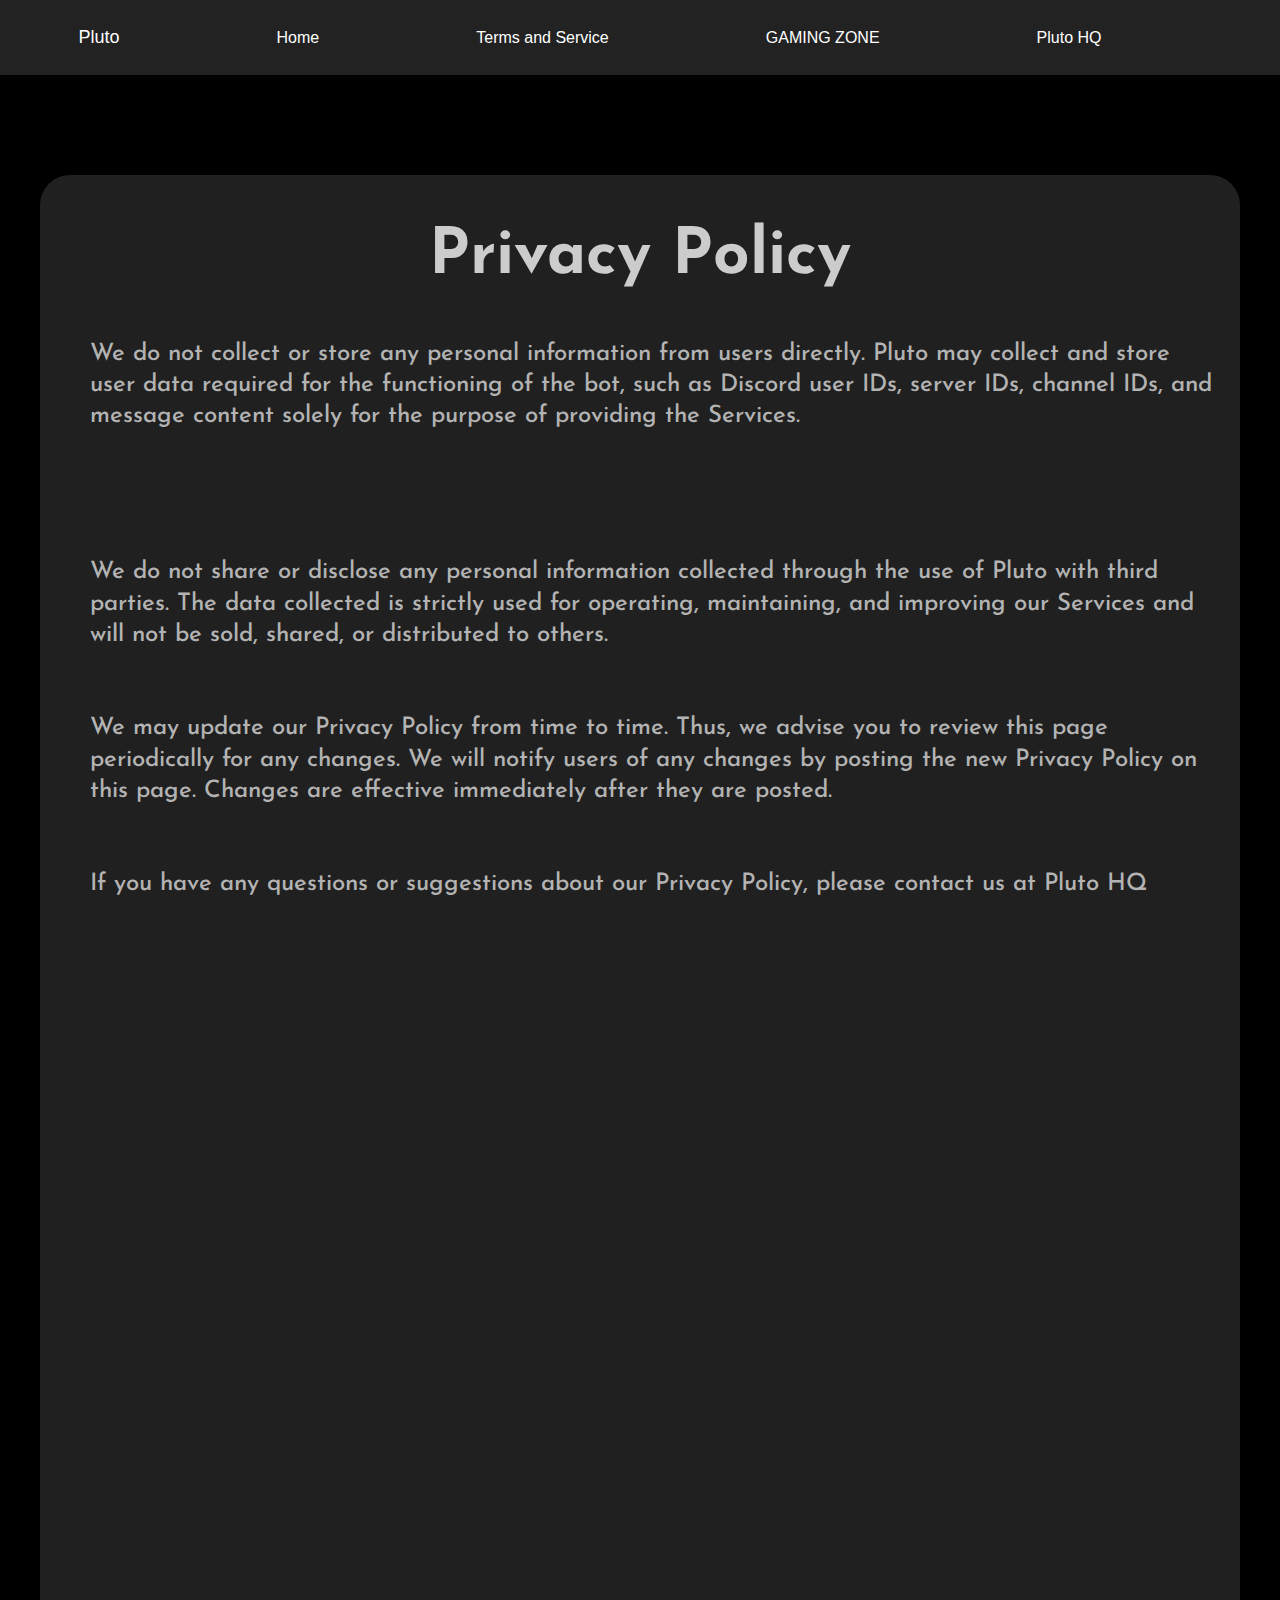
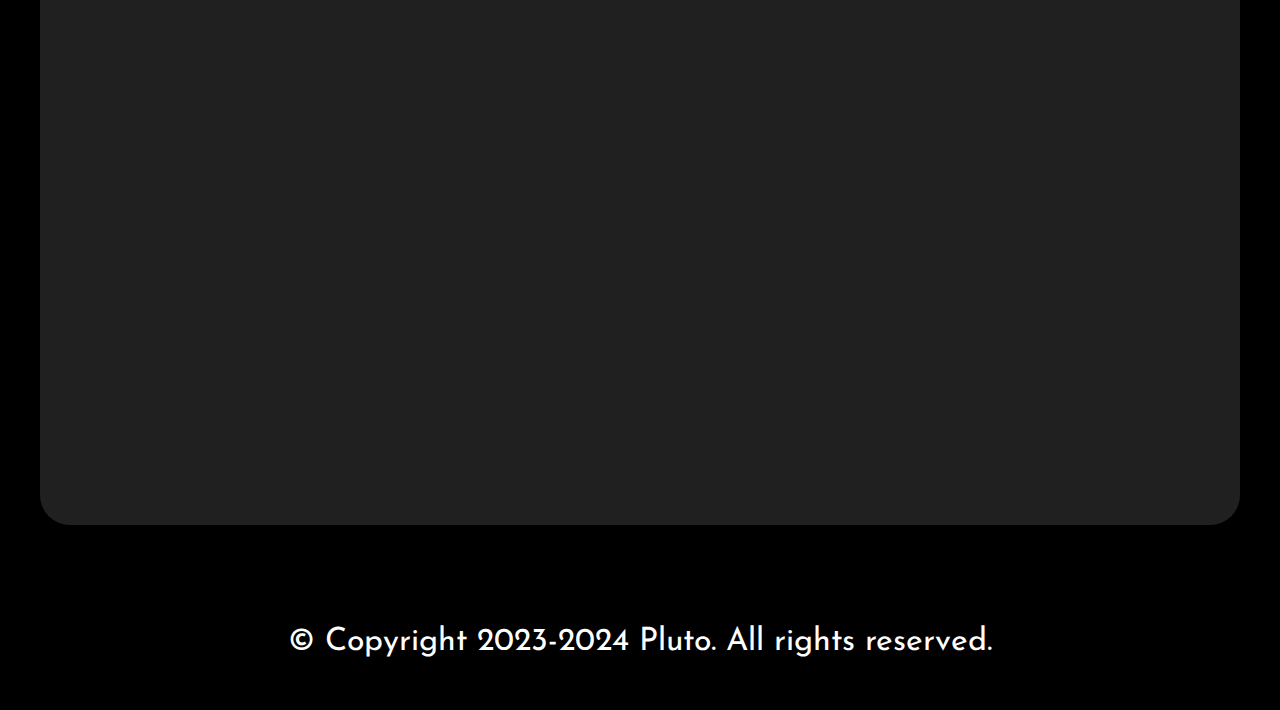
<file: privacy.html>
<!DOCTYPE html>
<html lang="en">
<head>
    <meta charset="UTF-8">
    <meta http-equiv="X-UA-Compatible" content="IE=edge">
    <meta name="viewport" content="width=device-width, initial-scale=1.0">
    <title>Privacy Policy</title>
    <link rel="icon" type="image/x-icon" href="assets/images/pluto.png">
    <link rel="stylesheet" href="assets/css/style.css">
</head>
<body>
    <header class="main-header dark-theme">

        <ul class="header-options">
    
             <li class="title"> Pluto </li>
            <li class="option"> <a href="index.html"> Home </a></li>
            <li class="option"> <a href="tos.html"> Terms and Service </a> </li>
            <li class="option"> <a href="https://discord.gg/Y4QwMPfDRP"> GAMING ZONE </a> </li>
            <li class="option"> <a href="https://discord.gg/WErJNEQF4K"> Pluto HQ </a> </li>
        </ul>
    
    </header>

    <header class="header-mobile dark-theme">
            <h3 class="title-mobile"> Pluto </h3>
    </header>

    <section id="terms-of-service">
        <div class="card">
            <h1 class="primary-heading">Privacy Policy</h1>
            <p class="paragraph">
                We do not collect or store any personal information from users directly. Pluto may collect and store user data required for the functioning of the bot, such as Discord user IDs, server IDs, channel IDs, and message content solely for the purpose of providing the Services.<br> <br>
                <br><br><br>
                We do not share or disclose any personal information collected through the use of Pluto with third parties. The data collected is strictly used for operating, maintaining, and improving our Services and will not be sold, shared, or distributed to others.

                <br><br><br>
                We may update our Privacy Policy from time to time. Thus, we advise you to review this page periodically for any changes. We will notify users of any changes by posting the new Privacy Policy on this page. Changes are effective immediately after they are posted.
                <br><br><br>
                If you have any questions or suggestions about our Privacy Policy, please contact us at Pluto HQ</p>
        </div>
    </section>
    <footer>
        <p class="footer-heading">© Copyright 2023-2024 Pluto. All rights reserved.</p>
    </footer>
</body>
</html>
</file>
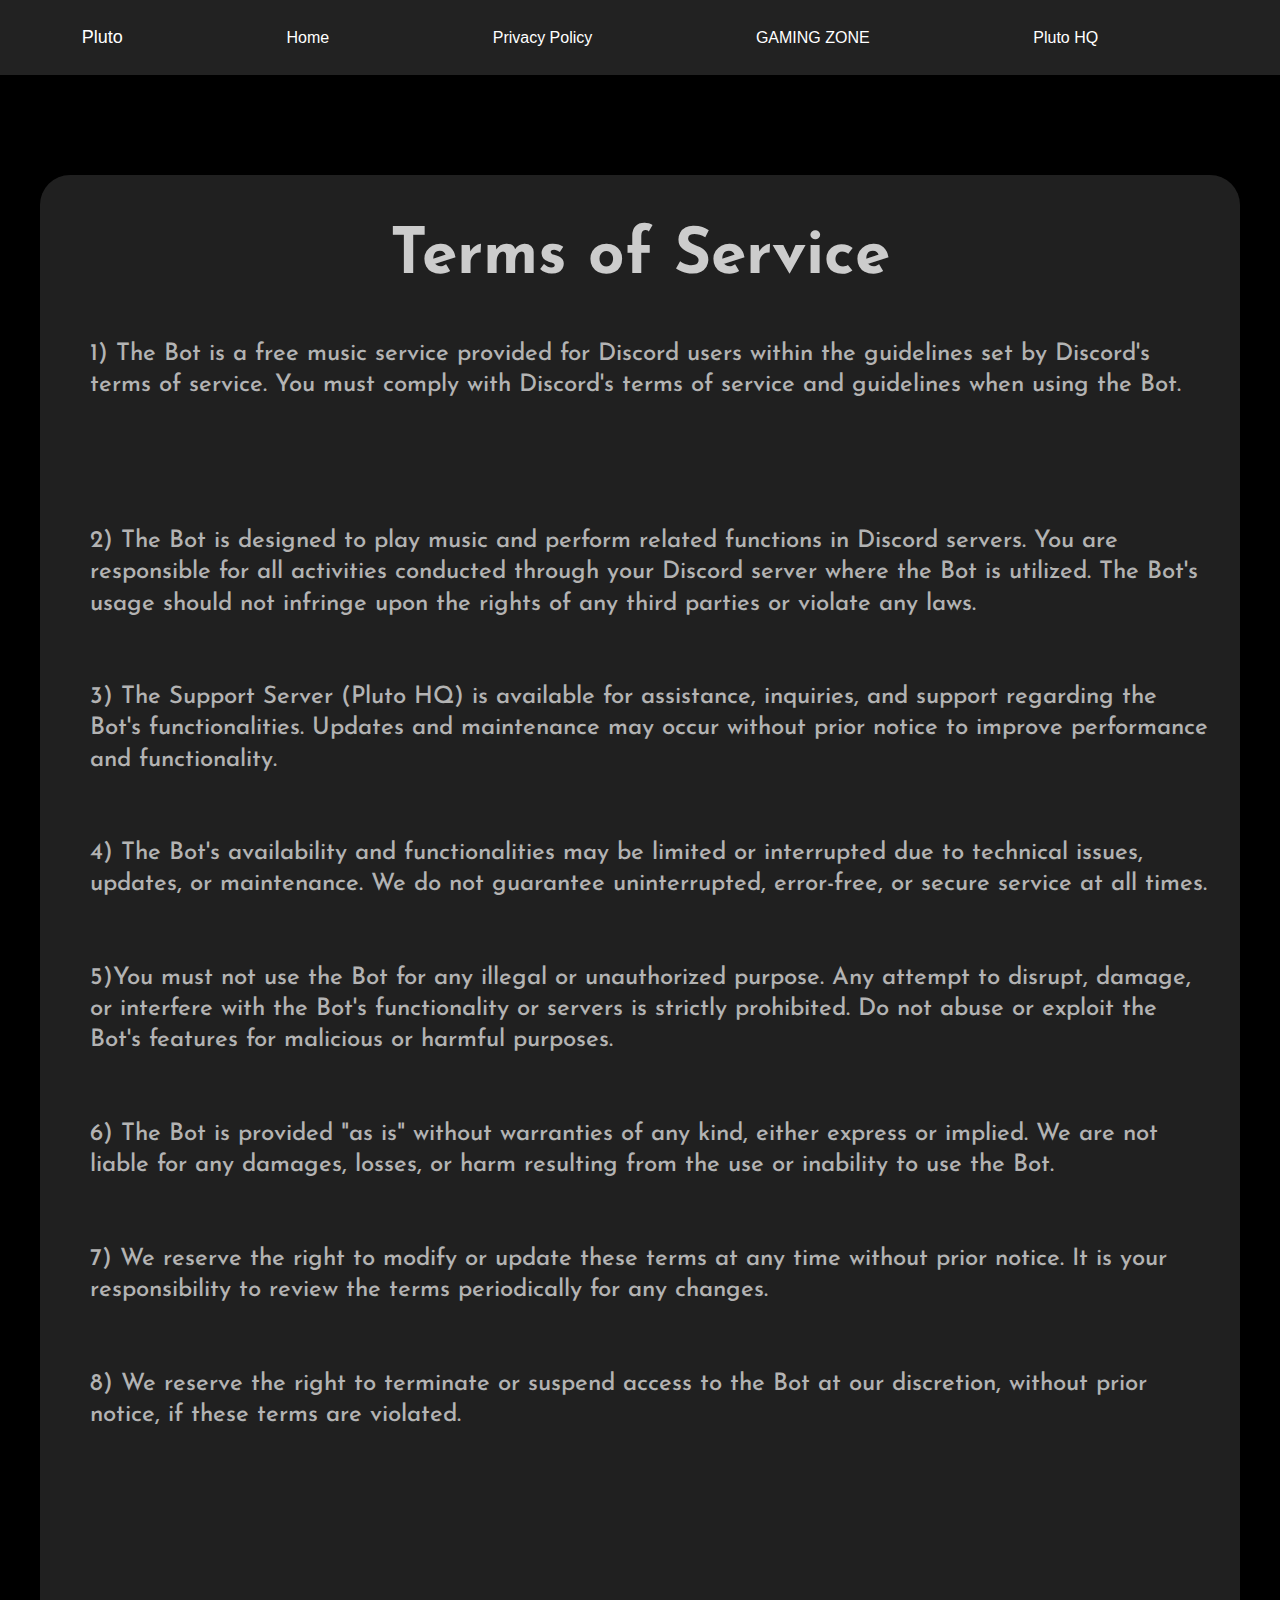
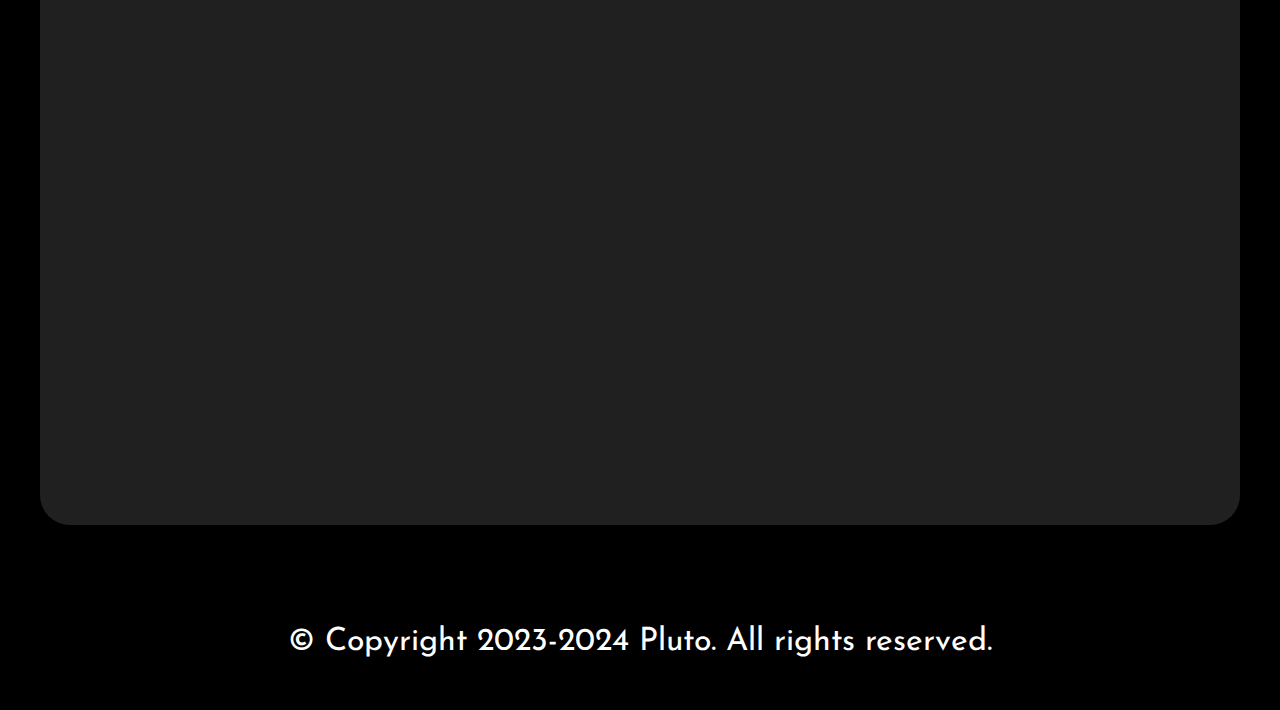
<file: tos.html>
<!DOCTYPE html>
<html lang="en">
<head>
    <meta charset="UTF-8">
    <meta http-equiv="X-UA-Compatible" content="IE=edge">
    <meta name="viewport" content="width=device-width, initial-scale=1.0">
    <title>Terms and Service</title>
    <link rel="icon" type="image/x-icon" href="assets/images/pluto.png">
    <link rel="stylesheet" href="assets/css/style.css">
</head>
<body>
    <header class="main-header dark-theme">

        <ul class="header-options">
    
             <li class="title"> Pluto </li>
            <li class="option"> <a href="index.html"> Home </a></li>
            <li class="option"> <a href="privacy.html"> Privacy Policy </a> </li>
            <li class="option"> <a href="https://discord.gg/Y4QwMPfDRP"> GAMING ZONE </a> </li>
            <li class="option"> <a href="https://discord.gg/WErJNEQF4K "> Pluto HQ </a> </li>
        </ul>
    
    </header>

    <header class="header-mobile dark-theme">
            <h3 class="title-mobile"> Pluto </h3>
    </header>

    <section id="terms-of-service">
        <div class="card">
            <h1 class="primary-heading">Terms of Service</h1>
            <p class="paragraph">
                1) The Bot is a free music service provided for Discord users within the guidelines set by Discord's terms of service.
                You must comply with Discord's terms of service and guidelines when using the Bot. <br> <br>
                <br><br><br>
                2) The Bot is designed to play music and perform related functions in Discord servers.
                You are responsible for all activities conducted through your Discord server where the Bot is utilized.
                The Bot's usage should not infringe upon the rights of any third parties or violate any laws.

                <br><br><br>
                3) The Support Server (Pluto HQ) is available for assistance, inquiries, and support regarding the Bot's functionalities.
                Updates and maintenance may occur without prior notice to improve performance and functionality.
                <br><br><br>
                4) The Bot's availability and functionalities may be limited or interrupted due to technical issues, updates, or maintenance.
                We do not guarantee uninterrupted, error-free, or secure service at all times.
                <br><br><br>
                5)You must not use the Bot for any illegal or unauthorized purpose.
                Any attempt to disrupt, damage, or interfere with the Bot's functionality or servers is strictly prohibited.
                Do not abuse or exploit the Bot's features for malicious or harmful purposes.
                <br><br><br>
                6) The Bot is provided "as is" without warranties of any kind, either express or implied.
                We are not liable for any damages, losses, or harm resulting from the use or inability to use the Bot.
                <br><br><br>
                7) We reserve the right to modify or update these terms at any time without prior notice.
                It is your responsibility to review the terms periodically for any changes.
                <br><br><br>
                8) We reserve the right to terminate or suspend access to the Bot at our discretion, without prior notice, if these terms are violated.
            </p>
        </div>
    </section>
    <footer>
        <p class="footer-heading">© Copyright 2023-2024 Pluto. All rights reserved.</p>
    </footer>
</body>
</html>
</file>
<file: assets/css/style.css>
@import url('https://fonts.googleapis.com/css2?family=Josefin+Sans:wght@500;700&display=swap');

::-webkit-scrollbar {
    width: 8px;
}

::-webkit-scrollbar-track {
    background: #000000;
}

::-webkit-scrollbar-thumb {
    background: #ffffff;
}

* {

    margin: 0;
    padding: 0;
    box-sizing: border-box;

}

body,html {

    width: 100%;
    min-height: 100%;
    background-color: #000000;

}

.main-header {

    width: 100%;
    height: 75px;
    background-color: #222222;
    display: block;

}

.main-header ul.header-options {

    width: 100%;
    height: 100%;
    list-style: none;
    display: flex;
    align-items: center;
    justify-content: space-around;
    padding-right: 100px;

}

.main-header ul.header-options li {
    display: inline-block;
}

.main-header ul.header-options li.title {

    font-size: 18px;
    color: #fff;
    font-family: Arial;
    cursor: pointer;

}

.header-mobile {

    width: 100%;
    height: 75px;
    background-color: #222222;
    text-align: center;
    display: none;
}

.title-mobile {
    font-size: 18px;
    color: #fff;
    font-family: Arial;
    cursor: pointer;
    padding-top: 30px;
}

a {
    text-decoration: none;
    font-size: 16px;
    color: #ffffff;
    font-family: Arial;
    cursor: pointer;
}

a:hover {
    font-size: 16px;
    color: #c5c5c5;
}


.card {
    margin-top: 100px;
    margin-bottom: 100px;
    height : 1950px;
    width: 1200px;
    border-radius: 30px;
    background-color: rgb(32, 32, 32);
    margin-left: auto;
    margin-right: auto;
}

.card .primary-heading {
    text-align: center;
    font-family: josefin sans;
    color: rgb(204, 204, 204);
    padding-top: 50px ;
    font-size: 4em;
}

.paragraph {
    font-family: josefin sans;
    color: rgb(179, 179, 179);
    margin-left: 50px;
    margin-right: 25px;
    padding-top: 50px;
    font-size: 1.5em;
    line-height: 1.3em;
    font-weight: 500;
}

.bold {
    font-weight: 700;
    color: white;
}

.footer-heading {
    text-align: center;
    font-family: josefin sans;
    color: white;
    margin-bottom: 50px;
    font-size: 2em;
    line-height: 35px;
}

@media only screen and (max-width: 1218px) {
    .card {
        margin-top: 100px;
        margin-bottom: 100px;
        height : 2050px;
        width: 1000px;
        border-radius: 30px;
        background-color: #333541;
        margin-left: auto;
        margin-right: auto;
    }
}

@media only screen and (max-width: 1012px) {
    .card {
        margin-top: 100px;
        margin-bottom: 100px;
        height : 2350px;
        width: 800px;
        border-radius: 30px;
        background-color: #333541;
        margin-left: auto;
        margin-right: auto;
    }
}

@media only screen and (max-width: 832px) {
    .card {
        margin-top: 100px;
        margin-bottom: 100px;
        height : 2950px;
        width: 600px;
        border-radius: 30px;
        background-color: #333541;
        margin-left: auto;
        margin-right: auto;
    }
    .card .primary-heading {
        font-size: 3.5em;
    }

    .footer-heading {
        font-size: 1.5em;
    }
}

@media only screen and (max-width: 626px) {
    .card {
        margin-top: 100px;
        margin-bottom: 100px;
        height : 3850px;
        width: 450px;
        border-radius: 30px;
        background-color: #333541;
        margin-left: auto;
        margin-right: auto;
    }

    .header-mobile {
        display: block;
    }

    .main-header {
        display: none;
    }

    .card .primary-heading {
        font-size: 3em;
    }
}

@media only screen and (max-width: 480px) {
    .card {
        margin-top: 100px;
        margin-bottom: 100px;
        height : 5050px;
        width: 350px;
        border-radius: 30px;
        background-color: #333541;
        margin-left: auto;
        margin-right: auto;
    }

    .card .primary-heading {
        font-size: 2em;
    }
}

@media only screen and (max-width: 365px) {
    .card {
        margin-top: 100px;
        margin-bottom: 100px;
        height : 6300px;
        width: 290px;
        border-radius: 30px;
        background-color: #333541;
        margin-left: auto;
        margin-right: auto;
    }

    .card .primary-heading {
        font-size: 2em;
    }
}
</file>
